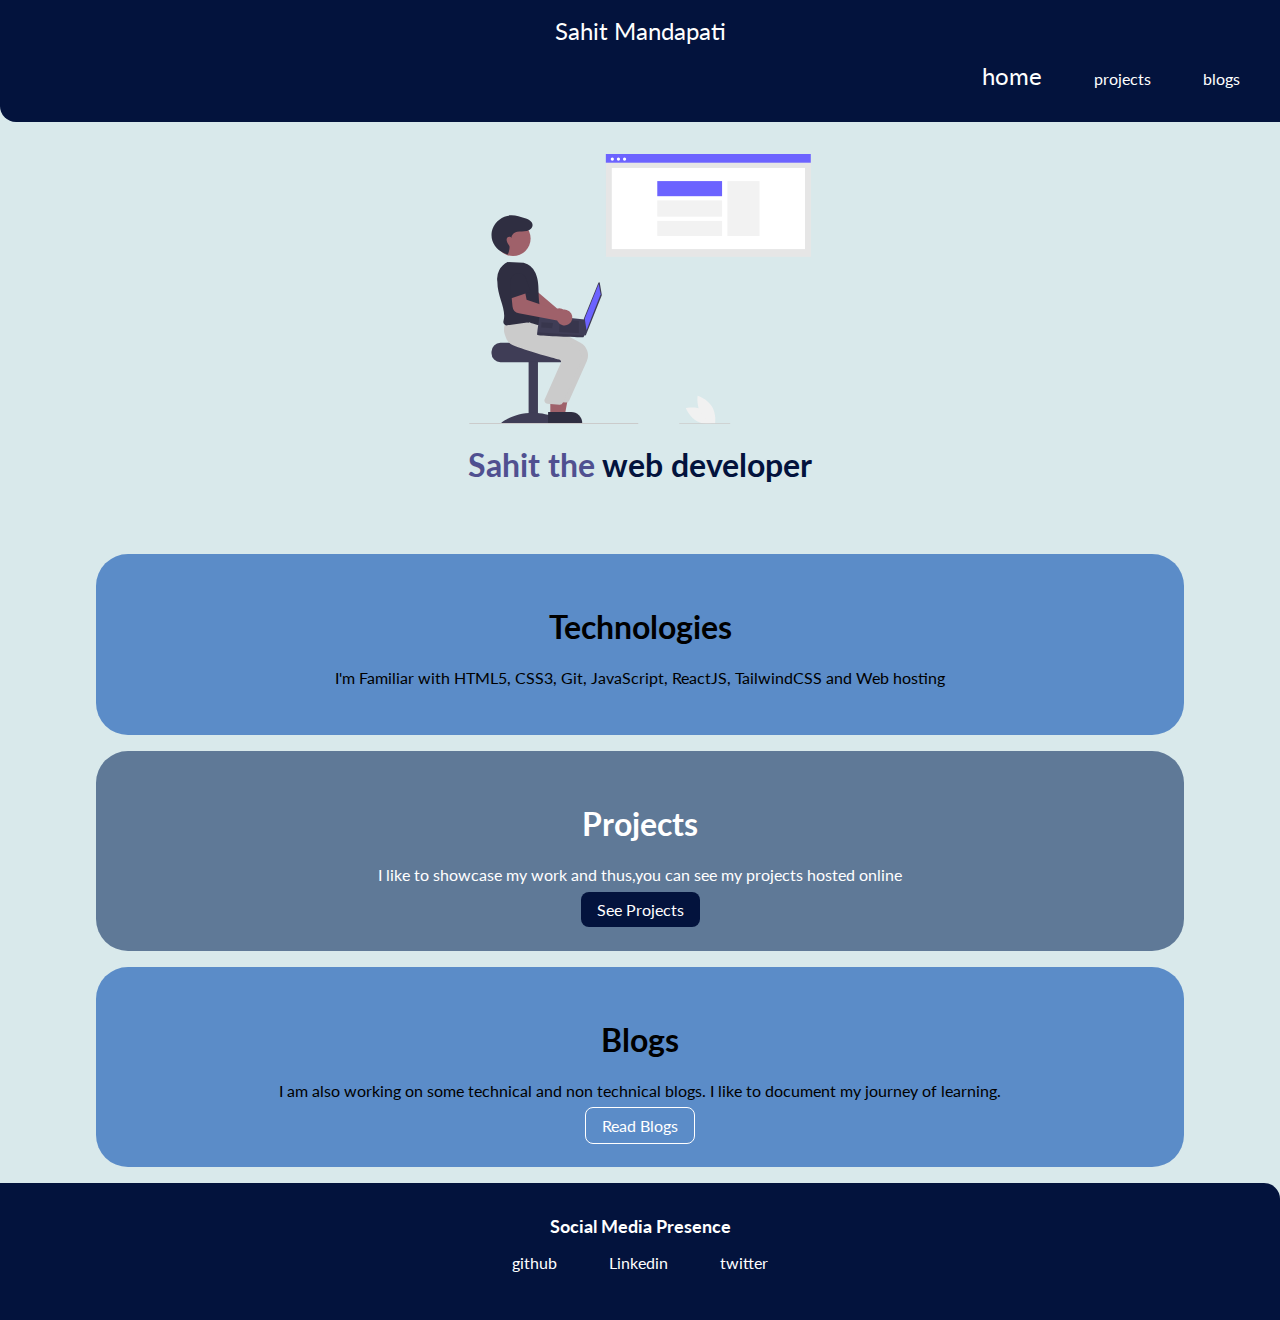
<file: index.html>
<!DOCTYPE html>
<html lang="en">
<head>
    <meta charset="UTF-8">
    <meta http-equiv="X-UA-Compatible" content="IE=edge">
    <title>home | SahitMandapati</title>
    <link href="style.css" rel="stylesheet" type="text/css" />
</head>
<body>
    <nav class="navigation container">
        <div class="nav-brand">Sahit Mandapati</div>
        <ul class="list-non-bullet nav-pills">
          <li class="list-item-inline">
            <a href="/" class="link link-active">home</a>
          </li>
          <li class="list-item-inline">
            <a href="/projects.html" class="link">projects</a>
          </li>
          <li class="list-item-inline">
            <a href="/blogs.html" class="link">blogs</a>
          </li>
        </ul>
      </nav>

      <header class="hero">
        <img class="hero-img" src="../images/hero1.svg">
        <h1 class="hero-heading">Sahit the <span class="heading-inverted">web developer</span> </h1>
      </header>


      <section class="section ow">
        <div class="container container-center">
            <h1>Technologies</h1>
            <p>I'm Familiar with HTML5, CSS3, Git, JavaScript, ReactJS, TailwindCSS and Web hosting</p>
        </div>
      </section>

      <section class="section p-ow">
        <div class="container container-center">
            <h1>Projects</h1>
            <p>I like to showcase my work and thus,you can see my projects hosted online</p>
            <a class="link link-primary" href="/projects.html">See Projects</a>
        </div>
      </section>

      <section class="section ow">
        <div class="container container-center">
            <h1>Blogs</h1>
            <p>I am also working on some technical and non technical blogs. I like to document my journey of learning. </p>
            <a class="link link-secondary "  href="/blogs.html">Read Blogs</a>
        </div>
      </section>

      <footer class="footer">
        <div class="footer-header">Social Media Presence</div>
        <ul class="social-links list-non-bullet">
          <li class="list-item-inline"> 
            <a class="link" href="https://github.com/sahitm" target="_blank" >github</a> 
          </li>
          <li class="list-item-inline"> 
              <a class="link" href="https://www.linkedin.com/in/sahit-mandapati/" target="_blank">Linkedin</a> 
          </li> 
          <li class="list-item-inline"> 
              <a class="link" href="https://twitter.com/SahitMandapati" target="_blank">twitter</a> 
          </li>
        </ul>
      </footer>
    
</body>
</html>
</file>
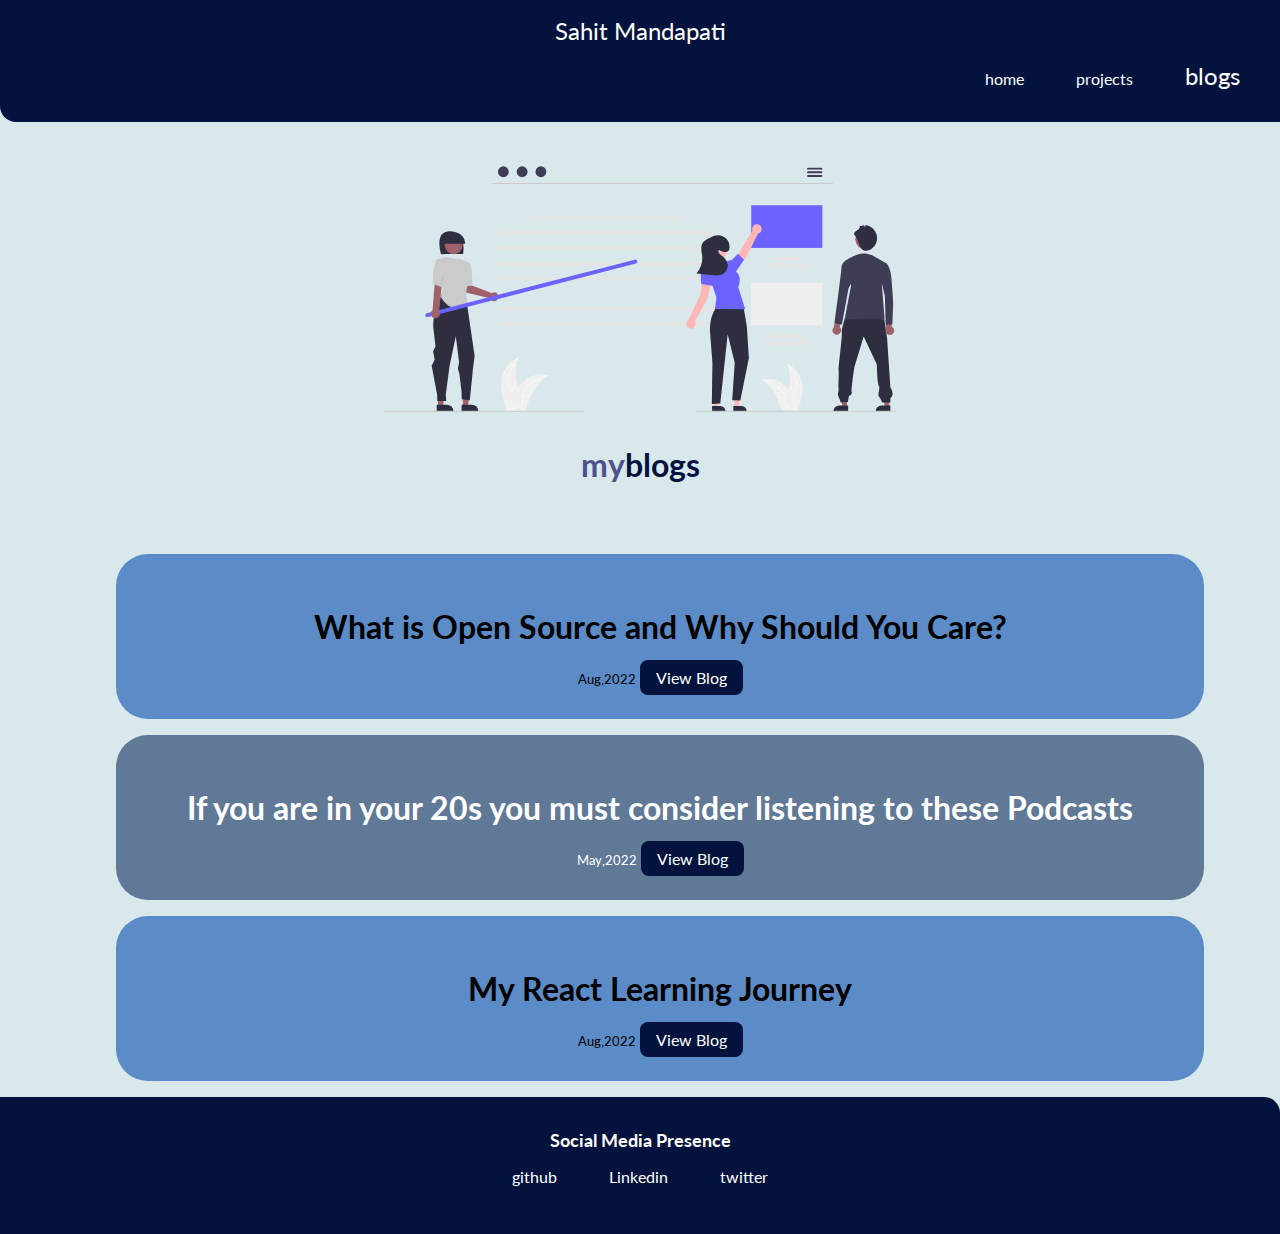
<file: blogs.html>
<!DOCTYPE html>
<html lang="en">
  <head>
    <meta charset="UTF-8" />
    <meta http-equiv="X-UA-Compatible" content="IE=edge" />
    <meta name="viewport" content="width=device-width, initial-scale=1.0" />
    <title>Blogs | SahitMandapati</title>
    <link href="../style.css" rel="stylesheet" type="text/css" />
  </head>
  <body>
    <nav class="navigation container">
      <div class="nav-brand">Sahit Mandapati</div>
      <ul class="list-non-bullet nav-pills">
        <li class="list-item-inline">
          <a href="/" class="link">home</a>
        </li>
        <li class="list-item-inline">
          <a href="/projects.html" class="link">projects</a>
        </li>
        <li class="list-item-inline">
          <a href="/blogs.html" class="link link-active">blogs</a>
        </li>
      </ul>
    </nav>

    <header class="hero">
      <img class="hero-img" src="../images/hero3.svg" />
      <h1 class="hero-heading">
        my<span class="heading-inverted">blogs</span>
      </h1>
    </header>

    <div class="conatainer container-center">
      <ol class="list-non-bullet">
        <li class="section ow">
          <h1>What is Open Source and Why Should You Care?</h1>
          <small>Aug,2022</small>
          <a
            class="link link-primary"
            href="https://sahitm.hashnode.dev/what-is-open-source-and-why-should-you-care"
            target="_blank"
            >View Blog</a
          >
        </li>
        <li class="section p-ow">
          <h1>
            If you are in your 20s you must consider listening to these Podcasts
          </h1>
          <small>May,2022</small>
          <a
            class="link link-primary"
            href="https://sahitm.hashnode.dev/if-you-are-in-your-20s-you-must-consider-listening-to-these-podcasts"
            target="_blank"
            >View Blog</a
          >
        </li>
        <li class="section ow">
          <h1>My React Learning Journey</h1>
          <small>Aug,2022</small>
          <a
            class="link link-primary"
            href="https://sahitm.hashnode.dev/my-react-learning-journey"
            target="_blank"
            >View Blog</a
          >
        </li>
      </ol>
    </div>

    <footer class="footer">
      <div class="footer-header">Social Media Presence</div>
      <ul class="social-links list-non-bullet">
        <li class="list-item-inline">
          <a class="link" href="https://github.com/sahitm" target="_blank"
            >github</a
          >
        </li>
        <li class="list-item-inline">
          <a
            class="link"
            href="https://www.linkedin.com/in/sahit-mandapati/"
            target="_blank"
            >Linkedin</a
          >
        </li>
        <li class="list-item-inline">
          <a
            class="link"
            href="https://twitter.com/SahitMandapati"
            target="_blank"
            >twitter</a
          >
        </li>
      </ul>
    </footer>
  </body>
</html>
</file>
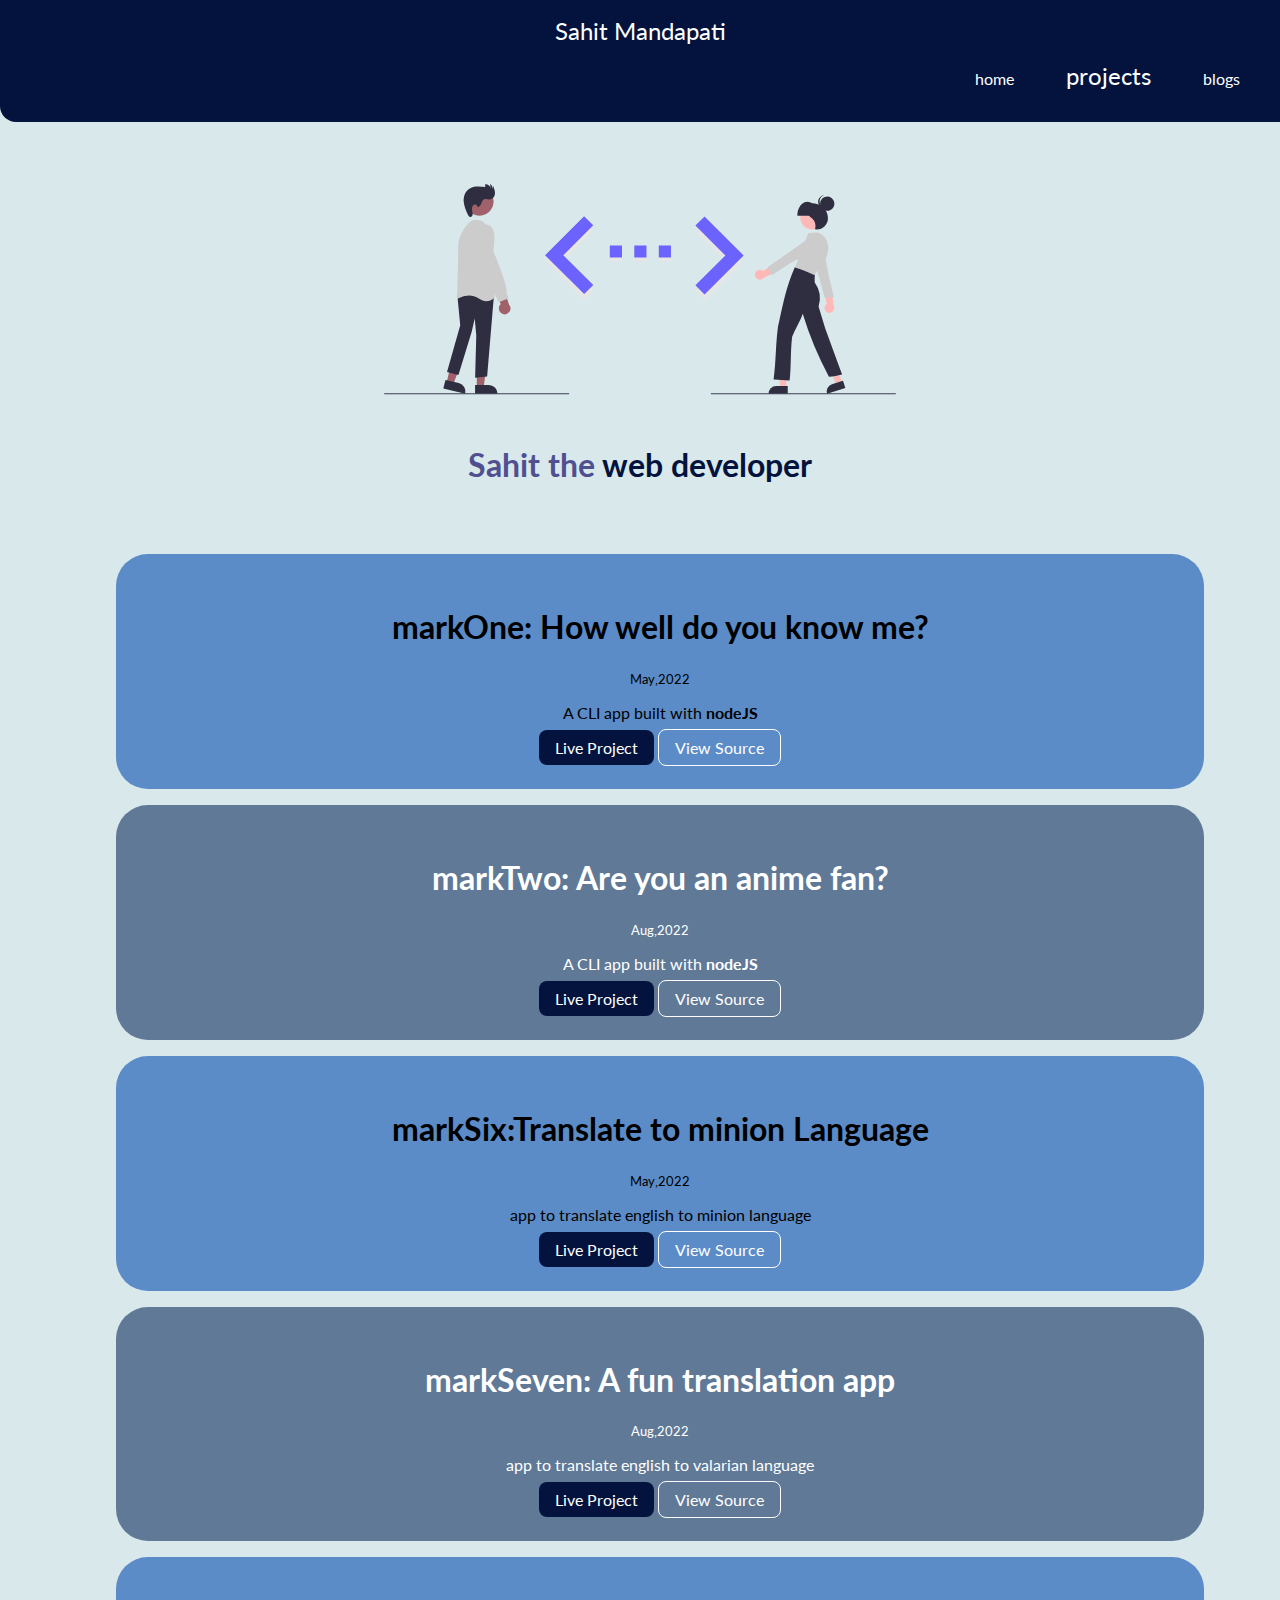
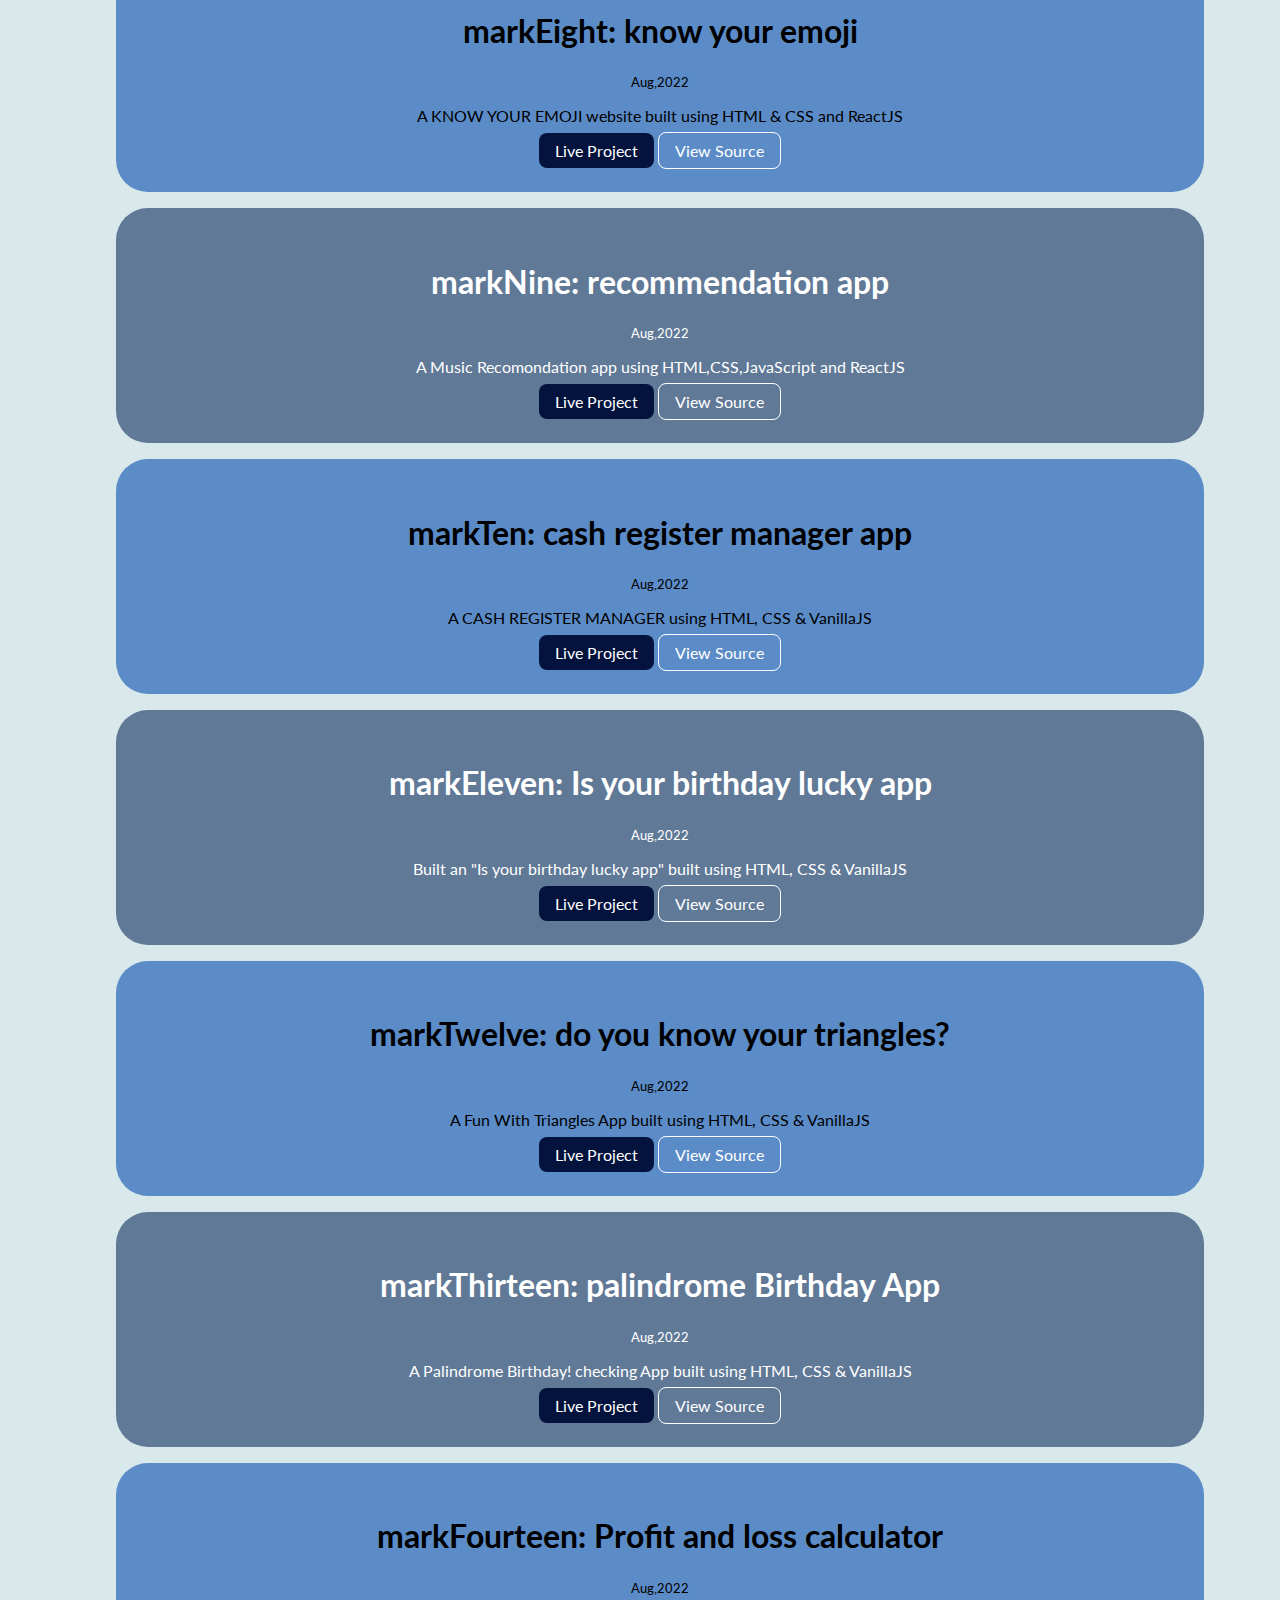
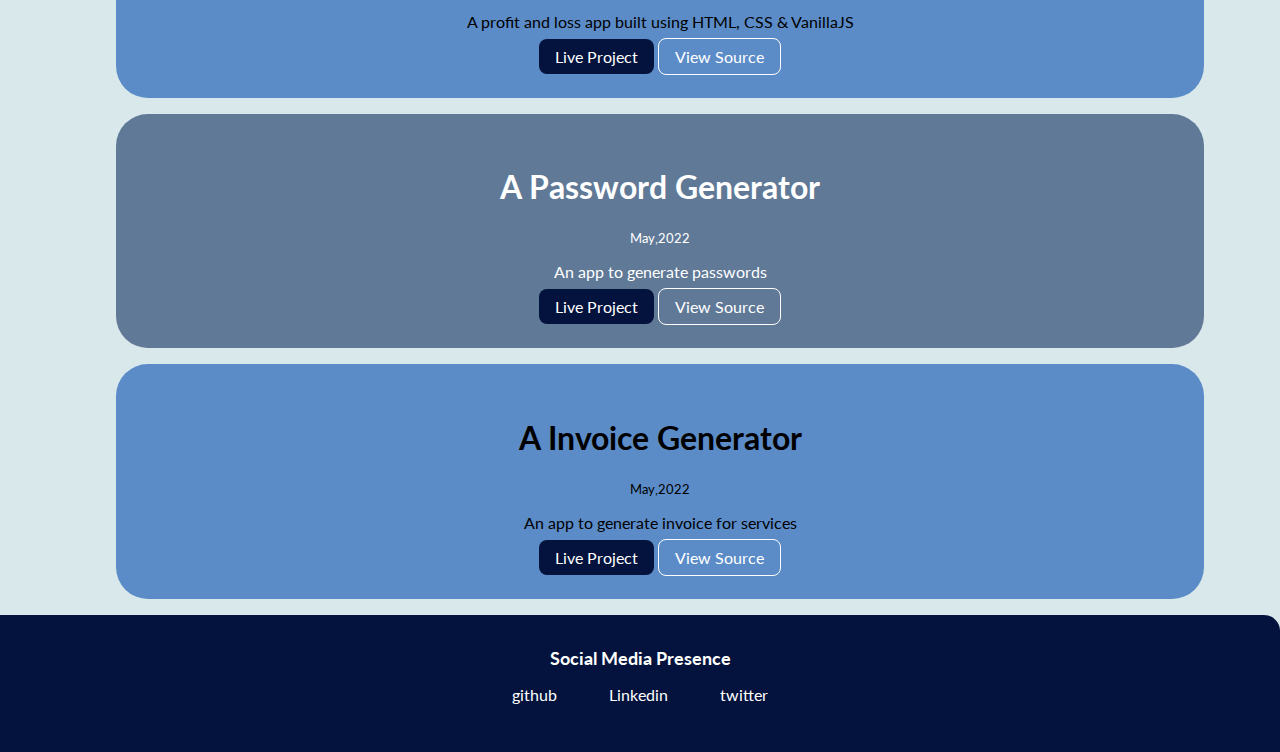
<file: projects.html>
<!DOCTYPE html>
<html lang="en">
  <head>
    <meta charset="UTF-8" />
    <meta http-equiv="X-UA-Compatible" content="IE=edge" />
    <meta name="viewport" content="width=device-width, initial-scale=1.0" />
    <title>projects | sahitMandapati</title>
    <link href="../style.css" rel="stylesheet" type="text/css" />
  </head>
  <body>
    <nav class="navigation container">
      <div class="nav-brand">Sahit Mandapati</div>
      <ul class="list-non-bullet nav-pills">
        <li class="list-item-inline">
          <a href="/" class="link">home</a>
        </li>
        <li class="list-item-inline">
          <a href="/projects.html" class="link link-active">projects</a>
        </li>
        <li class="list-item-inline">
          <a href="/blogs.html" class="link">blogs</a>
        </li>
      </ul>
    </nav>

    <header class="hero">
      <img class="hero-img" src="../images/hero2.svg" />
      <h1 class="hero-heading">
        Sahit the <span class="heading-inverted">web developer</span>
      </h1>
    </header>

    
    <div class="conatainer container-center">
      <ol class="list-non-bullet">
        <li class="section ow">
          <h1>markOne: How well do you know me?</h1>
          <small>May,2022</small>
          <p>A CLI app built with <strong>nodeJS</strong></p>
          <a
            class="link link-primary"
            href="https://replit.com/@sahitm1/CLI-QuizApp?embed=1&output=1"
            target="_blank"
            >Live Project</a
          >
          <a
            class="link link-secondary"
            href="https://github.com/sahitm/CLI-Quiz_App"
            target="_blank"
            >View Source</a
          >
        </li>

        <li class="section p-ow">
          <h1>markTwo: Are you an anime fan?</h1>
          <small>Aug,2022</small>
          <p>A CLI app built with <strong>nodeJS</strong></p>
          <a
            class="link link-primary"
            href="https://replit.com/@sahitm1/FandomQuiz?embed=1&output=1"
            target="_blank"
            >Live Project</a
          >
          <a
            class="link link-secondary"
            href="https://github.com/sahitm/FandomQuiz"
            target="_blank"
            >View Source</a
          >
        </li>

        <li class="section ow">
          <h1>markSix:Translate to minion Language</h1>
          <small>May,2022</small>
          <p>app to translate english to minion language</p>
          <a
            class="link link-primary"
            href="https://translate2minionlanguage.netlify.app/"
            target="_blank"
            >Live Project</a
          >
          <a
            class="link link-secondary"
            href="https://github.com/sahitm/Banana_speak"
            target="_blank"
            >View Source</a
          >
        </li>

        <li class="section p-ow">
          <h1>markSeven: A fun translation app</h1>
          <small>Aug,2022</small>
          <p>app to translate english to valarian language</p>
          <a
            class="link link-primary"
            href="https://translate2valariyan.netlify.app/"
            target="_blank"
            >Live Project</a
          >
          <a
            class="link link-secondary"
            href="https://github.com/sahitm/fun-translation-app"
            target="_blank"
            >View Source</a
          >
        </li>

        <li class="section ow">
          <h1>markEight: know your emoji</h1>
          <small>Aug,2022</small>
          <p>A KNOW YOUR EMOJI website built using HTML & CSS and ReactJS</p>
          <a
            class="link link-primary"
            href="https://knowyouremoji-s.netlify.app/"
            target="_blank"
            >Live Project</a
          >
          <a
            class="link link-secondary"
            href="https://github.com/sahitm/knowYourEmoji"
            target="_blank"
            >View Source</a
          >
        </li>

        <li class="section p-ow">
          <h1>markNine: recommendation app</h1>
          <small>Aug,2022</small>
          <p>A Music Recomondation app using HTML,CSS,JavaScript and ReactJS</p>
          <a
            class="link link-primary"
            href="https://musicrecommendationapp.netlify.app/"
            target="_blank"
            >Live Project</a
          >
          <a
            class="link link-secondary"
            href="https://github.com/sahitm/musicRecommendationApp"
            target="_blank"
            >View Source</a
          >
        </li>

        <li class="section ow">
          <h1>markTen: cash register manager app</h1>
          <small>Aug,2022</small>
          <p>A CASH REGISTER MANAGER using HTML, CSS & VanillaJS</p>
          <a
            class="link link-primary"
            href="https://cash-register-with-vanillajs.netlify.app/"
            target="_blank"
            >Live Project</a
          >
          <a
            class="link link-secondary"
            href="https://github.com/sahitm/cash-register-with-vanillaJS"
            target="_blank"
            >View Source</a
          >
        </li>

        <li class="section p-ow">
          <h1>markEleven: Is your birthday lucky app</h1>
          <small>Aug,2022</small>
          <p>Built an "Is your birthday lucky app" built using HTML, CSS & VanillaJS</p>
          <a
            class="link link-primary"
            href="https://isyourbirthdayluckyyyyy.netlify.app/"
            target="_blank"
            >Live Project</a
          >
          <a
            class="link link-secondary"
            href="https://github.com/sahitm/is-your-birthday-lucky-app"
            target="_blank"
            >View Source</a
          >
        </li>

        <li class="section ow">
          <h1>markTwelve: do you know your triangles?</h1>
          <small>Aug,2022</small>
          <p>A Fun With Triangles App built using HTML, CSS & VanillaJS</p>
          <a
            class="link link-primary"
            href="https://fun-with-triangles11.netlify.app/"
            target="_blank"
            >Live Project</a
          >
          <a
            class="link link-secondary"
            href="https://github.com/sahitm/fun-with-triangles"
            target="_blank"
            >View Source</a
          >
        </li>

        <li class="section p-ow">
          <h1>markThirteen: palindrome Birthday App</h1>
          <small>Aug,2022</small>
          <p>A Palindrome Birthday! checking App built using HTML, CSS & VanillaJS</p>
          <a
            class="link link-primary"
            href="https://palindromebirthday1221.netlify.app/"
            target="_blank"
            >Live Project</a
          >
          <a
            class="link link-secondary"
            href="https://github.com/sahitm/-palindrome-birthday-app"
            target="_blank"
            >View Source</a
          >
        </li>

        <li class="section ow">
          <h1>markFourteen: Profit and loss calculator</h1>
          <small>Aug,2022</small>
          <p>A profit and loss app built using HTML, CSS & VanillaJS</p>
          <a
            class="link link-primary"
            href="https://profitlossapp11.netlify.app/"
            target="_blank"
            >Live Project</a
          >
          <a
            class="link link-secondary"
            href="https://github.com/sahitm/profit-and-loss-app"
            target="_blank"
            >View Source</a
          >
        </li>
        

        <li class="section p-ow">
          <h1>A Password Generator</h1>
          <small>May,2022</small>
          <p>An app to generate passwords</p>
          <a
            class="link link-primary"
            href="https://passwordgenerator.sahitm1.repl.co/"
            target="_blank"
            >Live Project</a
          >
          <a
            class="link link-secondary"
            href="https://github.com/sahitm/passwordGenerator"
            target="_blank"
            >View Source</a
          >
        </li>

        <li class="section ow">
          <h1>A Invoice Generator</h1>
          <small>May,2022</small>
          <p>An app to generate invoice for services</p>
          <a
            class="link link-primary"
            href="https://invoicegenerator.sahitm1.repl.co/"
            target="_blank"
            >Live Project</a
          >
          <a
            class="link link-secondary"
            href="https://github.com/sahitm/InvoiceGenerator"
            target="_blank"
            >View Source</a
          >
        </li>
      </ol>
    </div>

    

    <footer class="footer">
      <div class="footer-header">Social Media Presence</div>
      <ul class="social-links list-non-bullet">
        <li class="list-item-inline">
          <a class="link" href="https://github.com/sahitm" target="_blank"
            >github</a
          >
        </li>
        <li class="list-item-inline">
          <a
            class="link"
            href="https://www.linkedin.com/in/sahit-mandapati/"
            target="_blank"
            >Linkedin</a
          >
        </li>
        <li class="list-item-inline">
          <a
            class="link"
            href="https://twitter.com/SahitMandapati"
            target="_blank"
            >twitter</a
          >
        </li>
      </ul>
    </footer>
  </body>
</html>
</file>
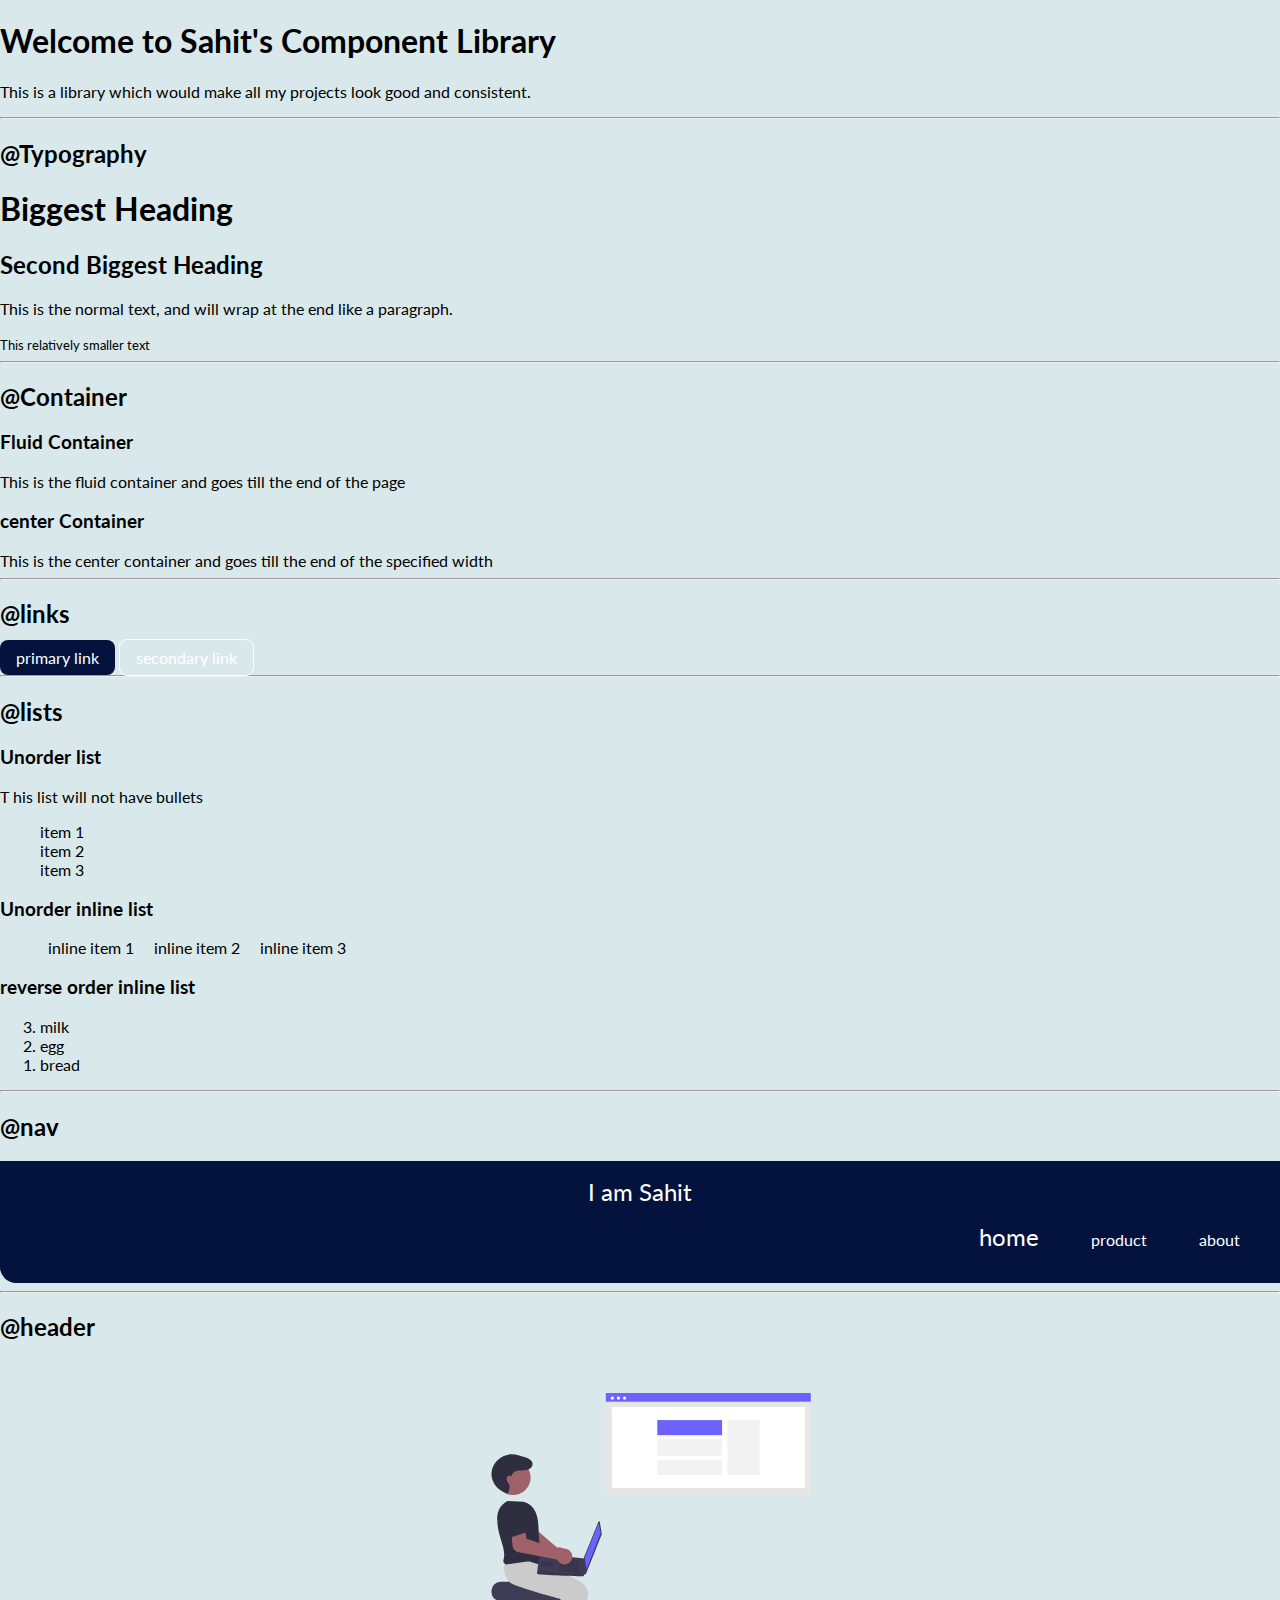
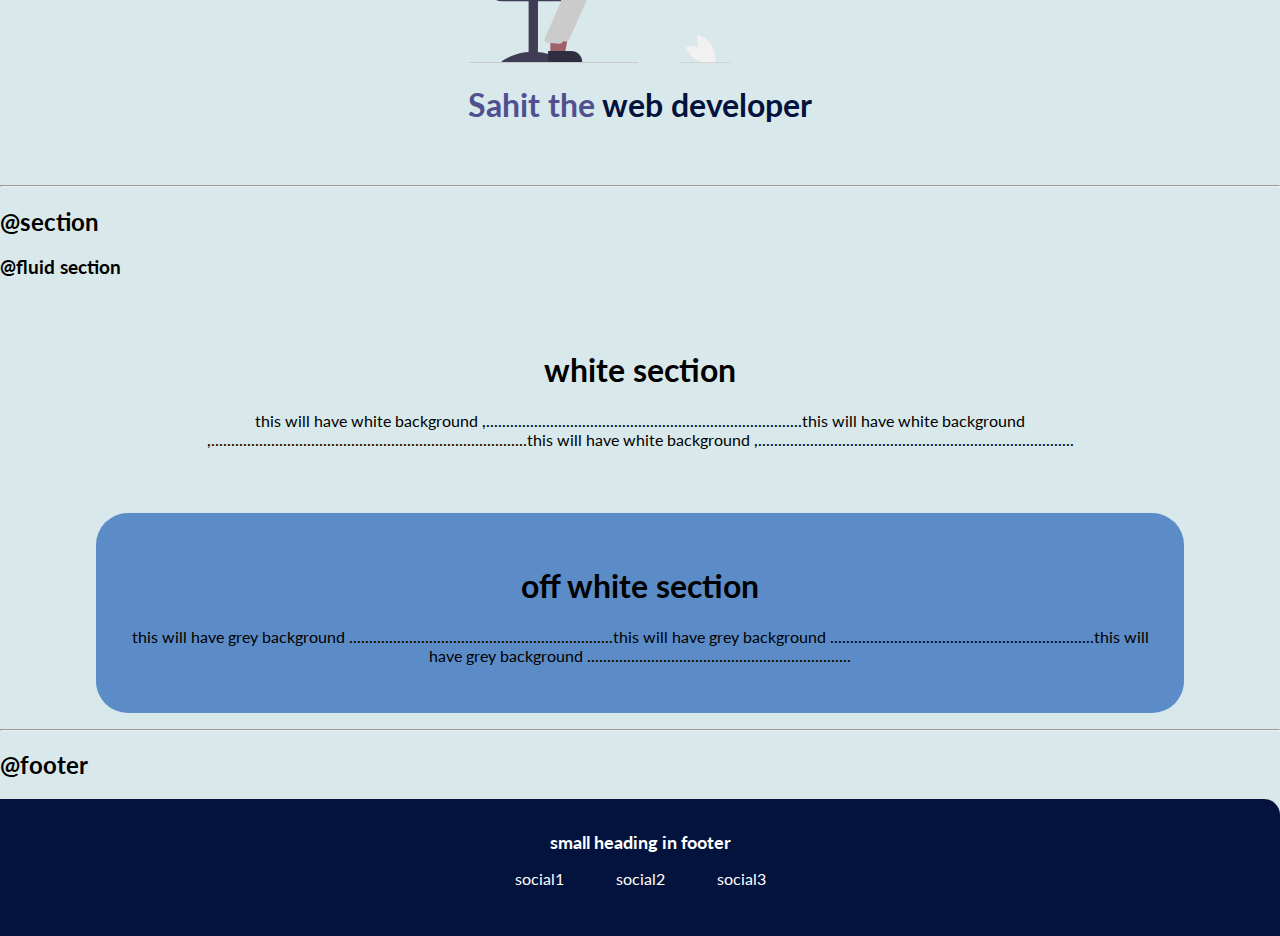
<file: lib/components.html>
<!DOCTYPE html>
<html>

<head>
  <meta charset="utf-8">
  <meta name="viewport" content="width=device-width">
  <title>Component Library</title>
  <link href="../style.css" rel="stylesheet" type="text/css" />
</head>

<body>
  <h1>Welcome to Sahit's Component Library</h1>
  <p>This is a library which would make all my projects look good and consistent. </p>

  <hr>

  <h2>@Typography</h2>

  <h1>Biggest Heading</h1>
  <h2>Second Biggest Heading</h2>
  <p>This is the normal text, and will wrap at the end like a paragraph.</p>
  <small>This relatively smaller text</small>

  <hr>

  <h2>@Container</h2>

  <h3>Fluid Container</h3>
  <div class="container container-fluid">This is the fluid container and goes till the end of the page</div>

  <h3>center Container</h3>
  <div class="container container-center">This is the center container and goes till the end of the specified width</div>

  <hr>

  <h2>@links</h2>

  <a class="link link-primary" href="/">primary link</a>
  <a class="link link-secondary "  href="/">secondary link</a>

  <hr>

  <h2>@lists</h2>

  <h3>Unorder list</h3>
  <p>T his list will not have bullets</p>
  <ul class="list-non-bullet">
    <li>item 1</li>
    <li>item 2</li>
    <li>item 3</li>
  </ul>

  <h3>Unorder inline list</h3>
  <ul class="list-non-bullet">
    <li class="list-item-inline">inline item 1</li>
    <li class="list-item-inline">inline item 2</li>
    <li class="list-item-inline">inline item 3</li>
  </ul>

  <h3>reverse order inline list</h3>
  <ol reversed>
    <li>milk</li>
    <li>egg</li>
    <li>bread</li>
  </ol>

  <hr>

  <h2>@nav</h2>

  <nav class="navigation container">
    <div class="nav-brand">I am Sahit</div>
    <ul class="list-non-bullet nav-pills">
      <li class="list-item-inline">
        <a href="/" class="link link-active">home</a>
      </li>
      <li class="list-item-inline">
        <a href="/" class="link">product</a>
      </li>
      <li class="list-item-inline">
        <a href="/" class="link">about</a>
      </li>
    </ul>
  </nav>

  <hr>

  <h2>@header</h2>

  <header class="hero">
    <img class="hero-img" src="../images/hero1.svg">
    <h1 class="hero-heading">Sahit the <span class="heading-inverted">web developer</span> </h1>
  </header>

  <hr>

  <h2>@section</h2>

  <h3>@fluid section</h3>
  <section class="section">
    <div class="container container-center">
        <h1>white section</h1>
        <p>this will have white background ,...............................................................................this will have white background ,...............................................................................this will have white background ,...............................................................................</p>
    </div>
  </section>

  <section class="section ow">
    <div class="container container-center">
        <h1>off white section</h1>
        <p>this will have grey background ..................................................................this will have grey background ..................................................................this will have grey background ..................................................................</p>
    </div>
  </section>

  <hr>

  <h2>@footer</h2>

  <footer class="footer">
    <div class="footer-header">small heading in footer</div>
    <ul class="social-links list-non-bullet">
      <li class="list-item-inline"> 
        <a class="link" href="/">social1</a> 
      </li>
      <li class="list-item-inline"> 
          <a class="link" href="/">social2</a> 
      </li>
      <li class="list-item-inline"> 
          <a class="link" href="/">social3</a> 
      </li>
    </ul>
  </footer>

  <!-- comments-->


</body>

</html>
</file>
<file: style.css>
@import url("https://fonts.googleapis.com/css2?family=Lato:wght@700;900&display=swap");

:root {
  --primary-color: #03133d;
  --secondary-color: rgb(80, 80, 144);
  --bg-color-primary: #5b8cc8;
  --bg-color-secondary: #5f7997;
}

body {
  background-color: rgb(217, 233, 235);
  font-family: "Lato", sans-serif;
  margin: 0px;
}


/**links **/
.link {
  text-decoration: none;
  padding: 0.5rem 1rem;
}

.link-primary {
  background-color: var(--primary-color);
  border-radius: 0.5rem;
  color: white;
}

.link-secondary {
  color: white;
  border-radius: 0.5rem;
  border: 1px solid white;
}
/**lists **/
.list-non-bullet {
  list-style: none;
}

.list-item-inline {
  display: inline;
  padding: 0rem 0.5rem;
}

/**nav **/

.navigation {
  background-color: var(--primary-color);
  color: white;
  padding: 1rem;
  border-bottom-left-radius: 1rem;
  text-align: center;
}

.navigation .nav-brand {
  font-size: 1.5rem;
}

.navigation .nav-pills {
  text-align: right;
}

.navigation .link {
  color: white;
}

.navigation .link-active {
  font-size: 1.5rem;
}

/** Header**/

.hero {
  padding: 2rem;
}

.hero .hero-img {
  width: 40vw;
  height: 30vh;
  display: block;
  margin: auto;
}

.hero .hero-heading {
  color: var(--secondary-color);
  text-align: center;
}

.hero .hero-heading .heading-inverted {
  color: var(--primary-color);
}

/** section**/

.section {
  text-align: center;
  padding: 2rem;
  width: 80vw;
  margin: 1rem auto;
  border-radius: 2rem;
}

.section h1 {
  text-align: center;
}

.ow {
  background-color: var(--bg-color-primary);
}

.p-ow {
  background-color: var(--bg-color-secondary);
  color: white;
}

/** footer */

.footer {
  background-color: var(--primary-color);
  padding: 2rem 1rem;
  text-align: center;
  color: white;
  border-top-right-radius: 1rem;
}

.footer .link {
  color: white;
}

.footer .footer-header {
  font-weight: bold;
  font-size: large;
}

.footer ul {
  padding-inline-start: 0px;
}
</file>
